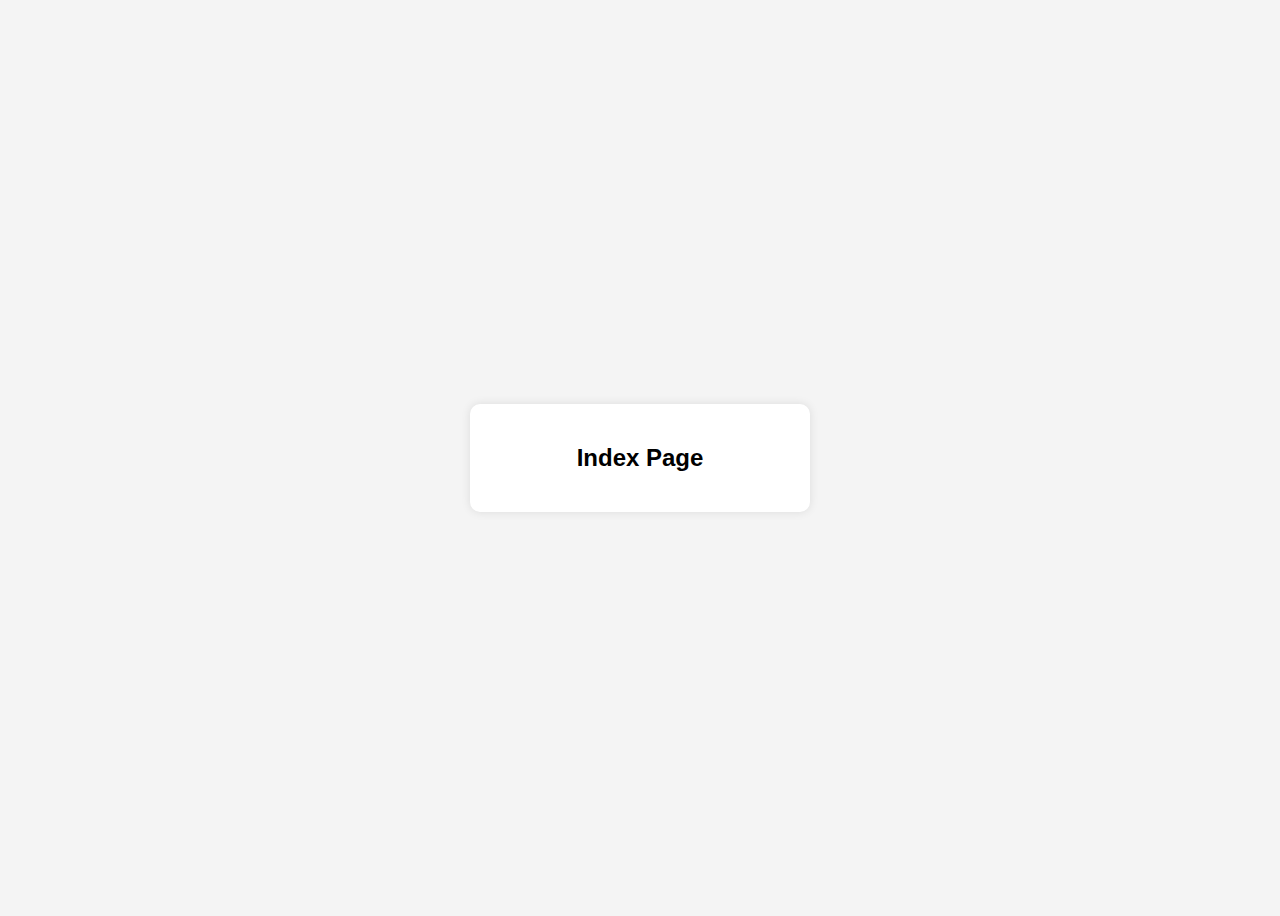
<file: test/src/main/resources/static/index.html>
<!DOCTYPE html>
<html lang="en">
<head>
    <meta charset="UTF-8">
    <meta name="viewport" content="width=device-width, initial-scale=1.0">
    <title>Index</title>
    <style>
        body {
            display: flex;
            justify-content: center;
            align-items: center;
            height: 100vh;
            background-color: #f4f4f4;
            font-family: Arial, sans-serif;
        }
        .container {
            background: white;
            padding: 20px;
            border-radius: 10px;
            box-shadow: 0px 0px 10px rgba(0, 0, 0, 0.1);
            text-align: center;
            width: 300px;
        }
        button {
            width: 100%;
            padding: 10px;
            margin: 10px 5px;
            background: #007bff;
            color: white;
            border: none;
            border-radius: 5px;
            cursor: pointer;
        }
        button:hover {
            background: #0056b3;
        }
    </style>
</head>
<body>
<div class="container">
    <h2>Index Page</h2>

</div>
</body>
</html>
</file>
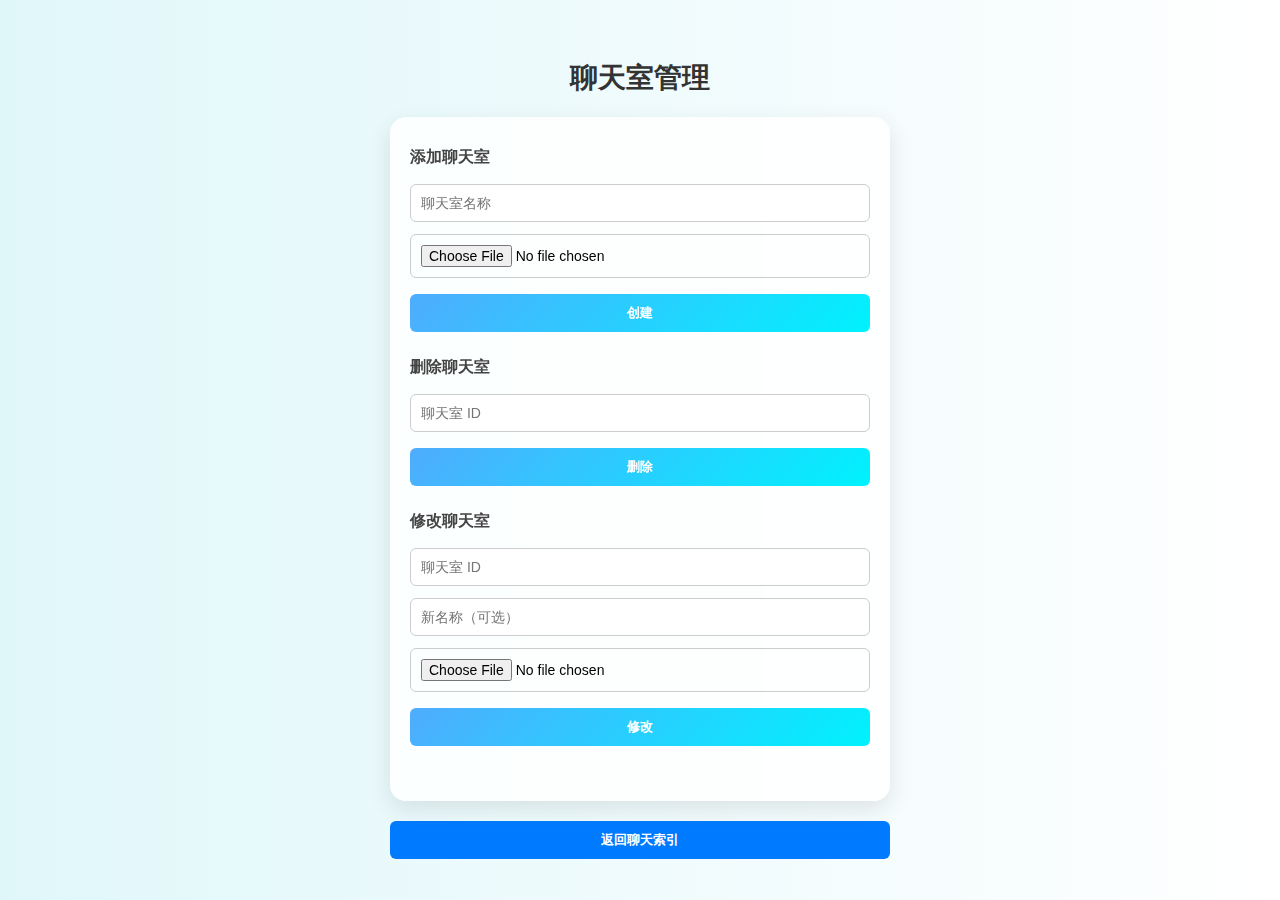
<file: src/main/resources/static/chat-room/manage-chat-room.html>
<!DOCTYPE html>
<html lang="zh">
<head>
    <meta charset="UTF-8"/>
    <meta name="viewport" content="width=device-width, initial-scale=1.0"/>
    <title>聊天室管理</title>
    <link rel="stylesheet" href="manage-chat-room.css"/>
</head>
<body>
<div class="main-container">
    <h1 class="title">聊天室管理</h1>

    <div class="form-card">
        <!-- 添加聊天室 -->
        <div class="form-section">
            <label>添加聊天室</label>
            <input type="text" id="room-name" placeholder="聊天室名称"/>
            <input type="file" id="room-image-upload" accept="image/*"/>
            <button onclick="manageChatRoom()">创建</button>
        </div>

        <!-- 删除聊天室 -->
        <div class="form-section">
            <label>删除聊天室</label>
            <input type="number" id="delete-room-id" placeholder="聊天室 ID"/>
            <button onclick="deleteRoom()">删除</button>
        </div>

        <!-- 修改聊天室 -->
        <div class="form-section">
            <label>修改聊天室</label>
            <input type="number" id="rename-room-id" placeholder="聊天室 ID"/>
            <input type="text" id="rename-room-name" placeholder="新名称（可选）"/>
            <input type="file" id="rename-room-image-upload" accept="image/*"/>
            <button onclick="renameRoom()">修改</button>
        </div>

        <!-- 提示信息 -->
        <div id="message"></div>
    </div>

    <button class="back-button" onclick="location.href='../chatIndex/chatIndex.html'">返回聊天索引</button>
</div>

<script src="manage-chat-room.js"></script>
</body>
</html>
</file>
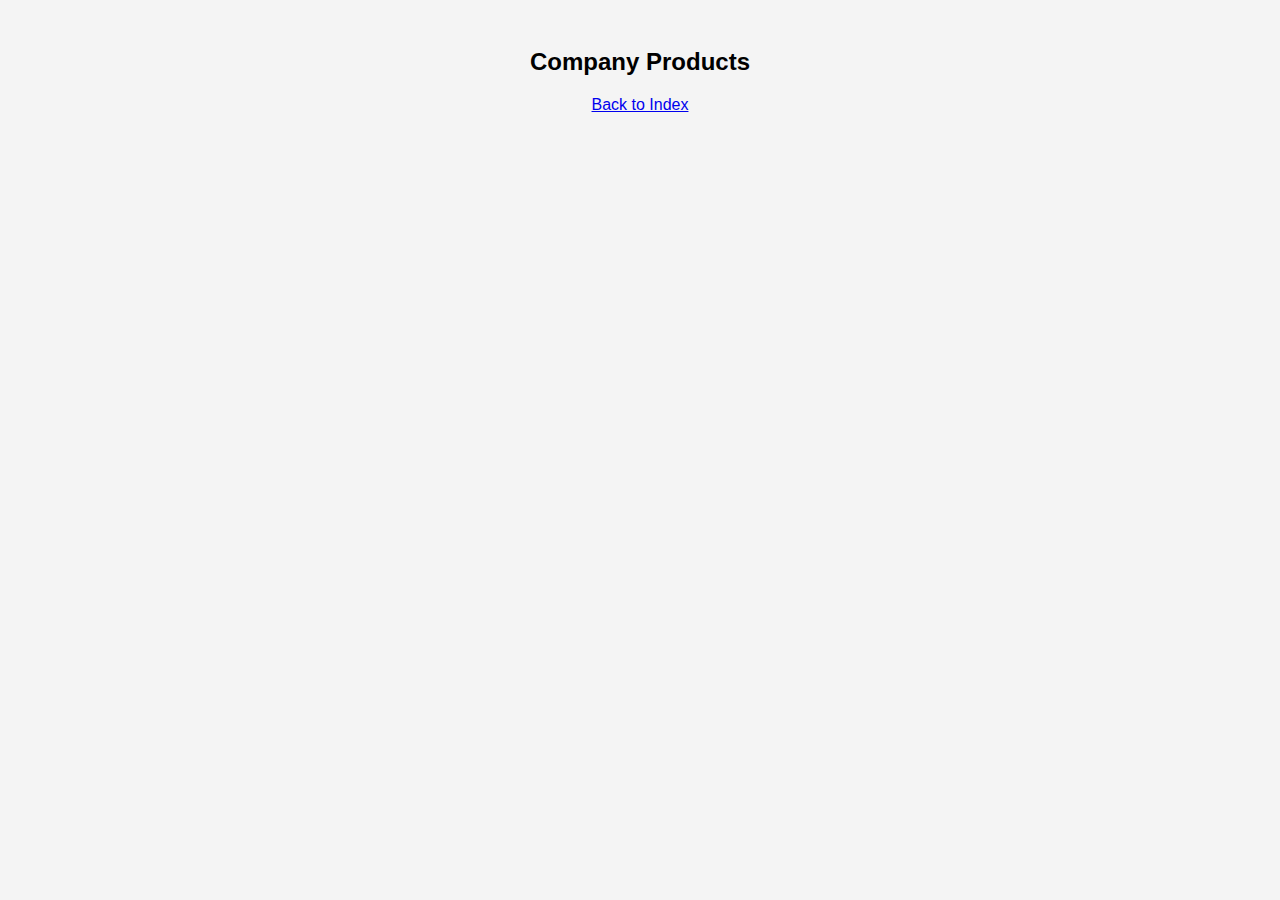
<file: src/main/resources/static/company/companyInfo.html>
<!DOCTYPE html>
<html lang="en">
<head>
    <meta charset="UTF-8">
    <meta name="viewport" content="width=device-width, initial-scale=1.0">
    <title>Company Information</title>
    <link rel="stylesheet" href="company-info.css">
</head>
<body>
<h2>Company Products</h2>
<div class="product-container" id="product-list">
    <!-- Products will be loaded here dynamically -->
</div>
<a href="../index/homeIndex.html">Back to Index</a>

<script src="company-info.js"></script>
</body>
</html>
</file>
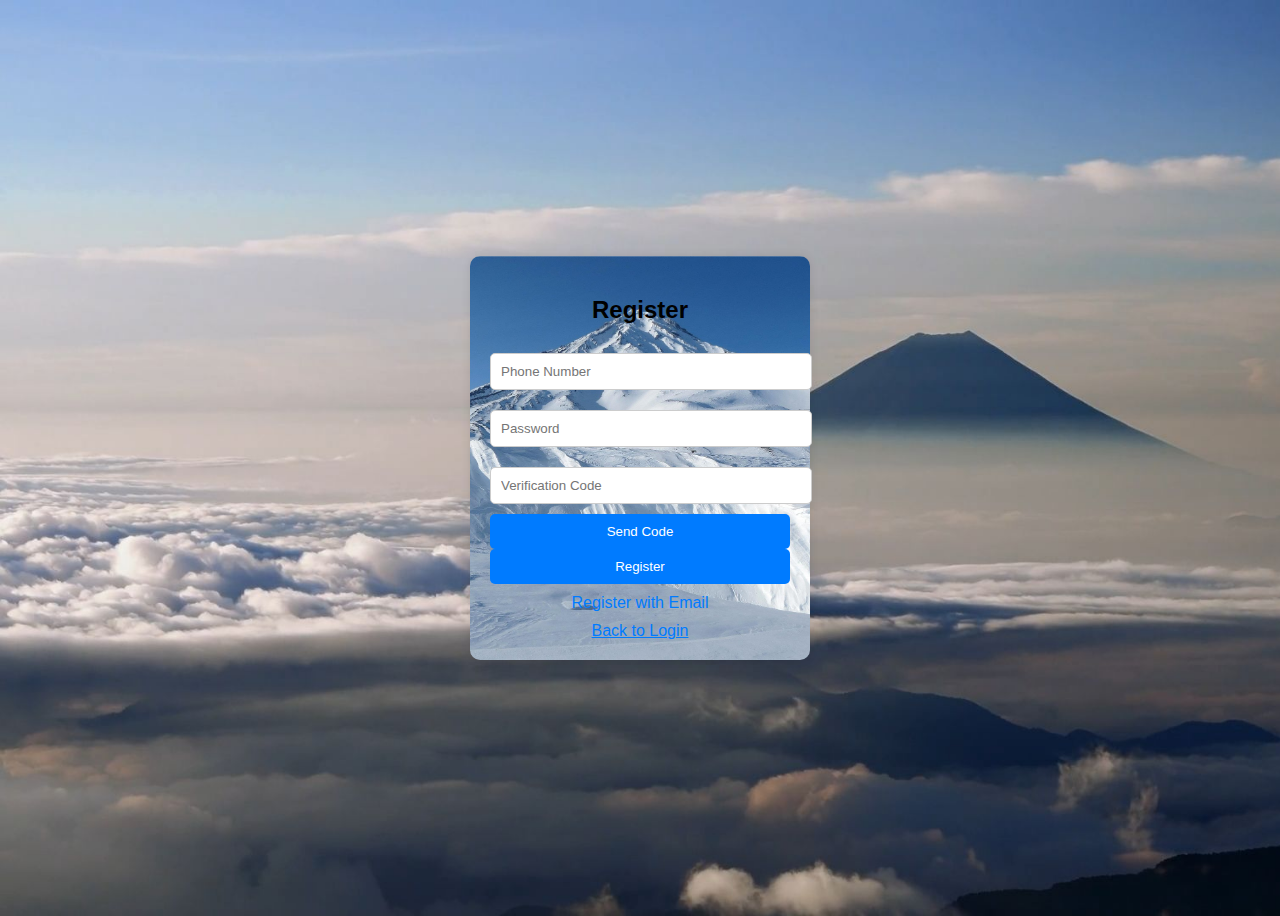
<file: src/main/resources/static/register/register.html>
<!DOCTYPE html>
<html lang="zh">
<head>
    <meta charset="UTF-8">
    <meta name="viewport" content="width=device-width, initial-scale=1.0">
    <title>Register</title>
    <link rel="stylesheet" href="register.css">
</head>
<body>

<div class="register-container">
    <h2>Register</h2>
    <div id="phone-register">
        <input type="text" placeholder="Phone Number" id="phone" onblur="validatePhone()">
        <span id="logicCheck" class="error-message"></span>
    </div>
    <div id="email-register" style="display: none;">
        <input type="email" placeholder="Email" id="email" onblur="validateEmail()">
        <span id="logicCheckEmail" class="error-message"></span>
    </div>

    <!-- 新增密码输入框 -->
    <input type="password" placeholder="Password" id="password" onblur="validatePassword()">
    <span id="logicCheckPassword" class="error-message"></span>

    <input type="text" placeholder="Verification Code" id="verification">
    <button onclick="sendVerification()">Send Code</button>
    <button onclick="register()">Register</button>
    <span id="repeatCheck" class="error-message"></span>
    <span class="switch-link" onclick="toggleRegister()">Register with Email</span>
    <a href="../login/login.html" class="switch-link">Back to Login</a>
</div>
<script src="register.js"></script>
</body>
</html>
</file>
<file: src/main/resources/static/chat-room/manage-chat-room.css>
body {
    margin: 0;
    padding: 0;
    font-family: "Segoe UI", sans-serif;
    background: linear-gradient(to right, #e0f7fa, #ffffff);
    display: flex;
    justify-content: center;
    align-items: center;
    min-height: 100vh;
}

.main-container {
    width: 100%;
    max-width: 500px;
    padding: 20px;
    text-align: center;
}

.title {
    font-size: 28px;
    margin-bottom: 20px;
    color: #333;
}

.form-card {
    background: rgba(255, 255, 255, 0.85);
    padding: 30px 20px;
    border-radius: 16px;
    box-shadow: 0 8px 24px rgba(0, 0, 0, 0.1);
    backdrop-filter: blur(6px);
}

.form-section {
    margin-bottom: 25px;
    text-align: left;
}

.form-section label {
    font-weight: bold;
    display: block;
    margin-bottom: 10px;
    color: #444;
}

input {
    width: 100%;
    padding: 10px;
    margin: 6px 0;
    border: 1px solid #ccc;
    border-radius: 6px;
    font-size: 14px;
    box-sizing: border-box;
}

button {
    width: 100%;
    padding: 10px;
    background: linear-gradient(135deg, #4facfe 0%, #00f2fe 100%);
    border: none;
    color: white;
    font-weight: bold;
    border-radius: 6px;
    cursor: pointer;
    margin-top: 10px;
    transition: 0.3s;
}

button:hover {
    background: linear-gradient(135deg, #00f2fe 0%, #4facfe 100%);
    transform: translateY(-2px);
    box-shadow: 0 4px 10px rgba(0, 0, 0, 0.1);
}

#message {
    margin-top: 15px;
    color: green;
    font-weight: bold;
}

.back-button {
    margin-top: 20px;
    background: #007bff;
}

.back-button:hover {
    background: #0056b3;
}
</file>
<file: src/main/resources/static/company/company-info.css>
body {
    font-family: Arial, sans-serif;
    background-color: #f4f4f4;
    display: flex;
    flex-direction: column;
    align-items: center;
    padding: 20px;
}
.product-container {
    display: grid;
    grid-template-columns: repeat(auto-fit, minmax(250px, 1fr));
    gap: 20px;
    width: 80%;
    max-width: 1200px;
}
.product-card {
    background: white;
    padding: 15px;
    border-radius: 10px;
    box-shadow: 0px 0px 10px rgba(0, 0, 0, 0.1);
    text-align: center;
}
.product-card img {
    width: 100%;
    height: 150px;
    object-fit: cover;
    border-radius: 10px;
}
.product-title {
    font-size: 18px;
    font-weight: bold;
    margin: 10px 0;
}
.product-price {
    color: green;
    font-size: 16px;
}
</file>
<file: src/main/resources/static/register/register.css>
body {
    display: flex;
    justify-content: center;
    align-items: center;
    height: 100vh;
    background-image: url('../img/register-background.jpg'); /* 替换为你的图片路径 */
    background-size: cover;
    background-color: #f4f4f4;
    font-family: Arial, sans-serif;
}


.register-container {
    position: relative;
    width: 300px;
    padding: 20px;
    border-radius: 10px;
    background-image: url('../img/register-container-background.jpg'); /* 替换为你的图片路径 */
    background-size: cover;
    background-position: center;
    box-shadow: 0px 0px 10px rgba(0, 0, 0, 0.1);
    text-align: center;
   /* transform: scale(1.7); 将整体放大 1.2 倍 */
    transform-origin: center; /* 以中心为放大点 */
}
input {
    width: 100%;
    padding: 10px;
    margin: 10px 0;
    border: 1px solid #ccc;
    border-radius: 5px;
}
button {
    width: 100%;
    padding: 10px;
    background: #007bff;
    color: white;
    border: none;
    border-radius: 5px;
    cursor: pointer;
}
button:hover {
    background: #0056b3;
}
.switch-link {
    margin-top: 10px;
    display: block;
    color: #007bff;
    cursor: pointer;
}
.error-message {
    color: red;
    font-size: 12px;
}
</file>
